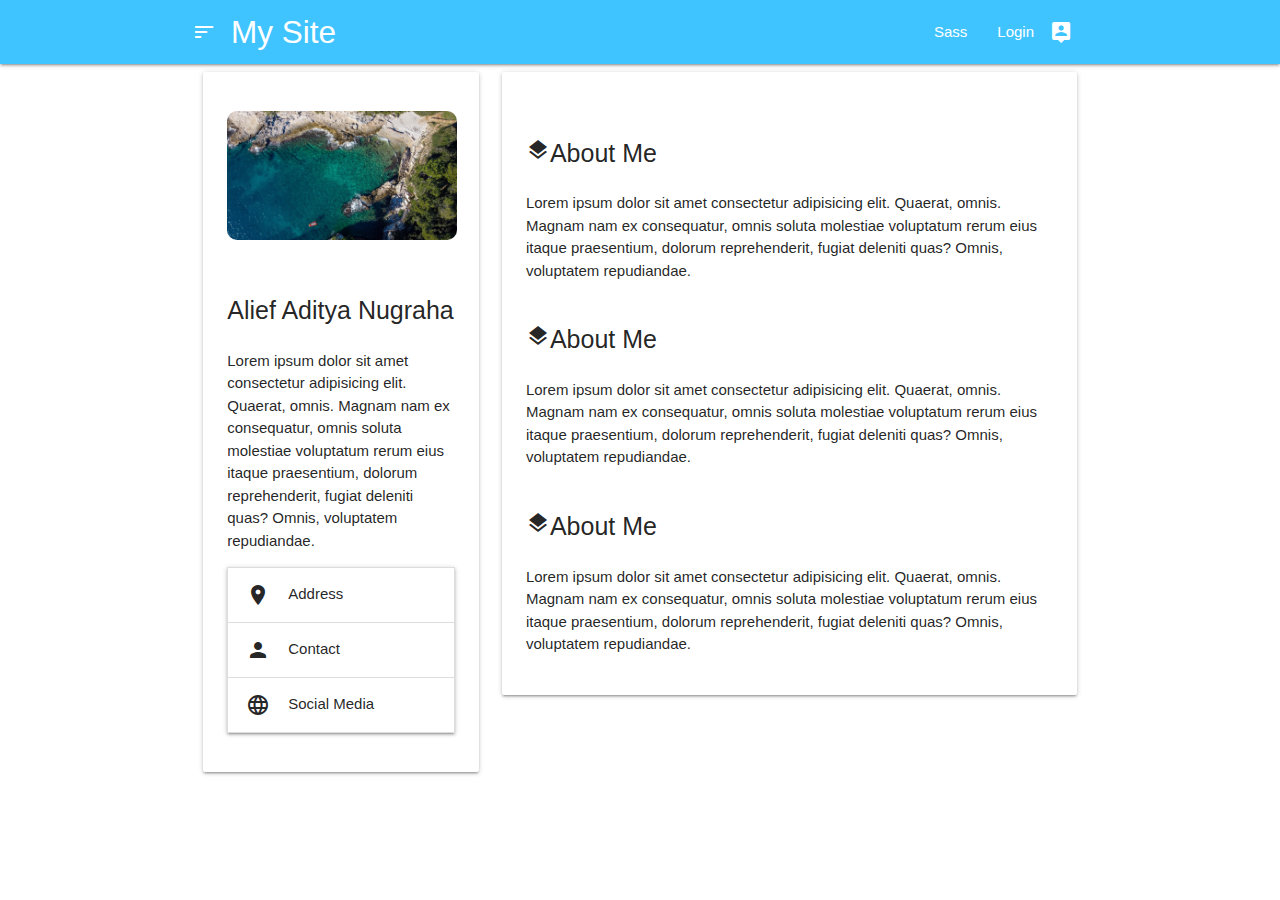
<file: index.html>
<!DOCTYPE html>
<html lang="en">
<head>
    <meta charset="UTF-8">
    <meta http-equiv="X-UA-Compatible" content="IE=edge">
    <meta name="viewport" content="width=device-width, initial-scale=1.0">
    <link href="https://fonts.googleapis.com/icon?family=Material+Icons" rel="stylesheet">
      <!--Import materialize.css-->
      <link type="text/css" rel="stylesheet" href="css/materialize.min.css"  media="screen,projection"/>
      <link rel="stylesheet" href="css/style.css">

    <title>Document</title>
</head>
<body>
    <!-- My Navbar -->
            <div class="nav-fixed">
            <nav class="light-blue accent-2">
              <div class="container ">
              <div class="nav-wrapper">
                <a href="#" class="brand-logo" font-size="10px"><i class="material-icons">sort</i>My Site</a>
                <a href="#" data-target="slide-out" class="sidenav-trigger"><i class="material-icons">menu</i></a>
                <ul id="nav-mobile" class="right hide-on-med-and-down">
                  <li><a href="sass.html">Sass</a></li>
          <li><a href="login.html"><i class="material-icons right">person_pin</i>Login</a></li>
        </ul>
      </div>
    </div>
    </nav>
  </div>
  </div>
  <ul id="slide-out" class="sidenav">
    <li><div class="user-view">
      <div class="background">
        <img src="img/Home/Home1.jpg">
      </div>
      <a href="#user"><img class="circle" src="img/icon/logoweb.png"></a>
      <a href="#name"><span class="white-text name">Alief Aditya Nugraha</span></a>
      <a href="#email"><span class="white-text email">aliefalief2005@gmail.com</span></a>
    </div></li>
    <li><a href="#!"><i class="material-icons">cloud</i>First Link With Icon</a></li>
    <li><a href="#!">Second Link</a></li>
    <li><div class="divider"></div></li>
    <li><a class="subheader">Subheader</a></li>
    <li><a class="waves-effect" href="#!">Third Link With Waves</a></li>
  </ul>

<!--My Body -->
  <div class="container">
    <div class="row">
      <div class="col m4 s12">
        <div class="card-panel">
          <div class="section">
            <img class="materialboxed center" width="230" src="img/Home/Home1.jpg">
        </div>
        <h1>Alief Aditya Nugraha</h1>
        <p>Lorem ipsum dolor sit amet consectetur adipisicing elit. Quaerat, omnis. Magnam nam ex consequatur, omnis soluta molestiae voluptatum rerum eius itaque praesentium, dolorum reprehenderit, fugiat deleniti quas? Omnis, voluptatem repudiandae.</p>
        <ul class="collapsible">
          <li>
            <div class="collapsible-header"><i class="material-icons">place</i>Address</div>
            <div class="collapsible-body"><span>Jl.Letjen Sutoyo no42b kec.Pesantren Kel.Burengan Kota Kediri Jawa Timur <a href="https://www.youtube.com/">For Details</a></span></div>
          </li>
          <li>
            <div class="collapsible-header"><i class="material-icons">person</i>Contact</div>
            <div class="collapsible-body"><span><a href="https://api.whatsapp.com/send?phone=6289510067618">+6289 510 067 618</a></span></div>
          </li>
          <li>
            <div class="collapsible-header"><i class="material-icons">language</i>Social Media</div>
            <div class="collapsible-body"><span>
              <ul>
                <li type="circle"><a href="https://www.facebook.com/">Facebook</a></li>
                <br></br>
                <li type="circle"><a href="https://www.instagram.com/">Instagram</a></li>
                <br></br>
                <li type="circle"><a href="https://www.twitter.com/">Twitter</a></li>
                <br></br>
                <li type="circle"> <a href="https://www.youtube.com/">Youtube</a></li>
              </ul>             
            </span>
          </div>
          </li>
        </ul>
              
      </div>
       </div>
      <div class="col m8 s12">
        <div class="card-panel fixed">
        <h1><i class="material-icons">layers</i>About Me</h1>
        <p>Lorem ipsum dolor sit amet consectetur adipisicing elit. Quaerat, omnis. Magnam nam ex consequatur, omnis soluta molestiae voluptatum rerum eius itaque praesentium, dolorum reprehenderit, fugiat deleniti quas? Omnis, voluptatem repudiandae.</p>
        <h1><i class="material-icons">layers</i>About Me</h1>
        <p>Lorem ipsum dolor sit amet consectetur adipisicing elit. Quaerat, omnis. Magnam nam ex consequatur, omnis soluta molestiae voluptatum rerum eius itaque praesentium, dolorum reprehenderit, fugiat deleniti quas? Omnis, voluptatem repudiandae.</p>
        <h1><i class="material-icons">layers</i>About Me</h1>
        <p>Lorem ipsum dolor sit amet consectetur adipisicing elit. Quaerat, omnis. Magnam nam ex consequatur, omnis soluta molestiae voluptatum rerum eius itaque praesentium, dolorum reprehenderit, fugiat deleniti quas? Omnis, voluptatem repudiandae.</p>
      </div>
    </div>
    </div>
  </div>

    

  <script type="text/javascript" src="js/materialize.min.js"></script>
  <script>
      const sidenav = document.querySelectorAll('.sidenav');
      M.Sidenav.init(sidenav);
      const collapsible = document.querySelectorAll('.collapsible');
      M.Collapsible.init(collapsible);
  </script>
    
</body>
</html>
</file>
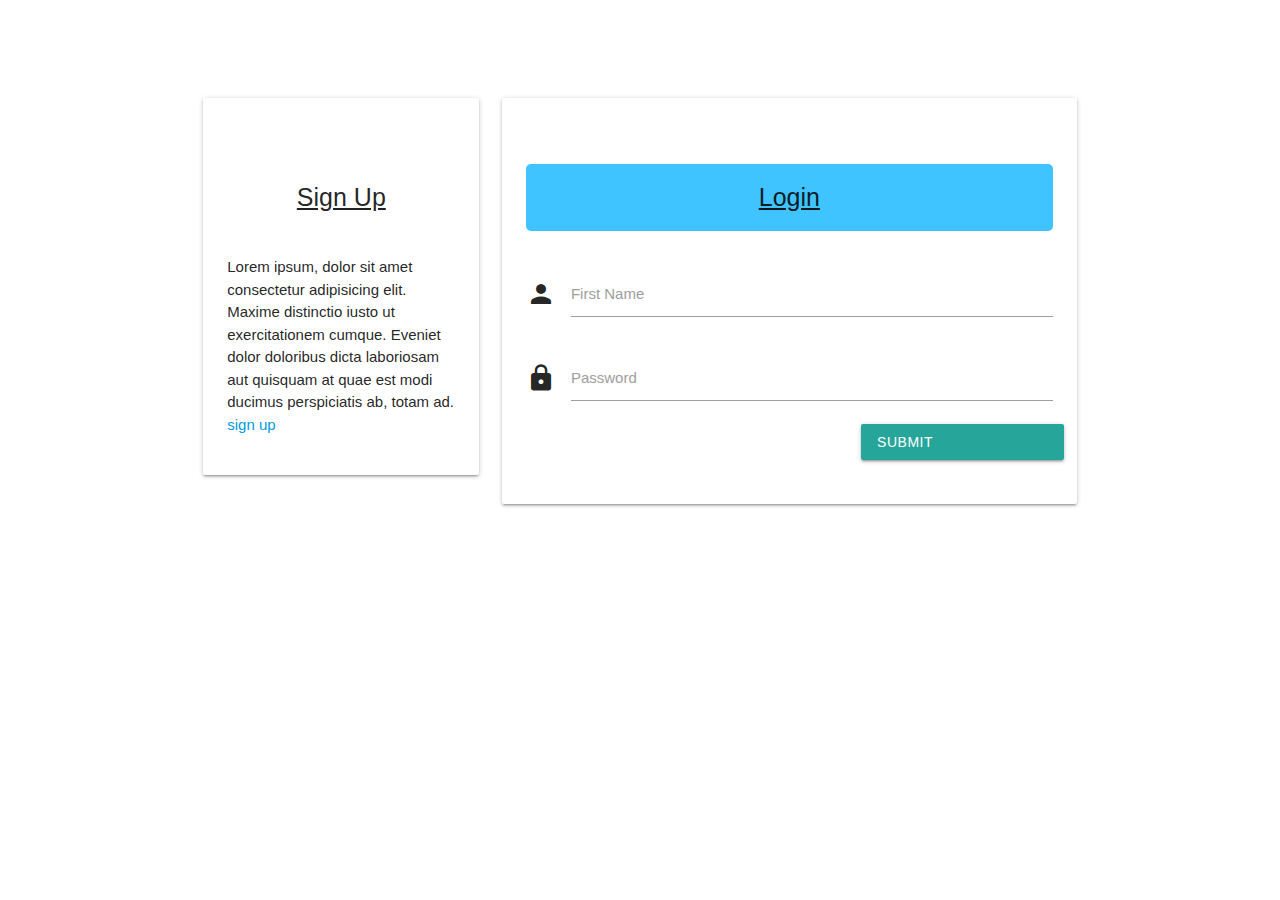
<file: login.html>
<!DOCTYPE html>
<html lang="en">
<head>
  <meta charset="UTF-8">
  <meta http-equiv="X-UA-Compatible" content="IE=edge">
  <meta name="viewport" content="width=device-width, initial-scale=1.0">
  <link href="https://fonts.googleapis.com/icon?family=Material+Icons" rel="stylesheet">
  <!--Import materialize.css-->
  <link type="text/css" rel="stylesheet" href="css/materialize.min.css"  media="screen,projection"/>
  <link rel="stylesheet" href="css/style.css">
  <title>Document</title>
</head>
<body>
  
      <div class="container " width="300px">
        <div class="row">
          <div class="col m4 s12">
            <div class="card-panel">
              <h1 class="center">Sign Up</h1>
              <p>Lorem ipsum, dolor sit amet consectetur adipisicing elit. Maxime distinctio iusto ut exercitationem cumque. Eveniet dolor doloribus dicta laboriosam aut quisquam at quae est modi ducimus perspiciatis ab, totam ad.
              <a class="center" href="index.html">sign up</a></p>
              
            </div>
          </div>
          <div class="col m8 s12">
            <div class="card-panel" >
              <h1 class="center light-blue accent-2 ">Login</h1>
              <div class="row">
              <div class="input-field col m12">
                <i class="material-icons prefix">person</i>
                <input type="text" id="icon_prefix2" class="materialize-textarea"></input>
                <label for="icon_prefix2">First Name</label>
              </div>
              <div class="input-field col m12">
                <i class="material-icons prefix">lock</i>
                <input type="password"id="icon_prefix2" class="materialize-textarea"></input>
                <label for="icon_prefix2">Password</label>
              </div>
              <button class="btn waves-effect waves-light-blue accent-2 right" type="submit" name="action">Submit
                <i class="material-icons right">login</i>
              </button>
              
            </div>
            
              
            </div>
            </div>
          </div>
        </div>
        
        
    


<style>
  h1{
    text-decoration:underline;
    padding:20px 40px;
    border-radius: 5px;
  }
  .container{
    padding-top:90px;
  }
</style>


  <script type="text/javascript" src="js/materialize.min.js"></script>
</body>
</html>
</file>
<file: css/style.css>
.parallax-container {
    height:500px;
}
h2{
    font-size: small;
}
h1{
    font-size: 25px;
}
.section img {
  border-radius: 10px;
  border-color: aqua;
  border:5px;
}
.body{
    font-family: 'Courier New', Courier, monospace;
}
</file>
